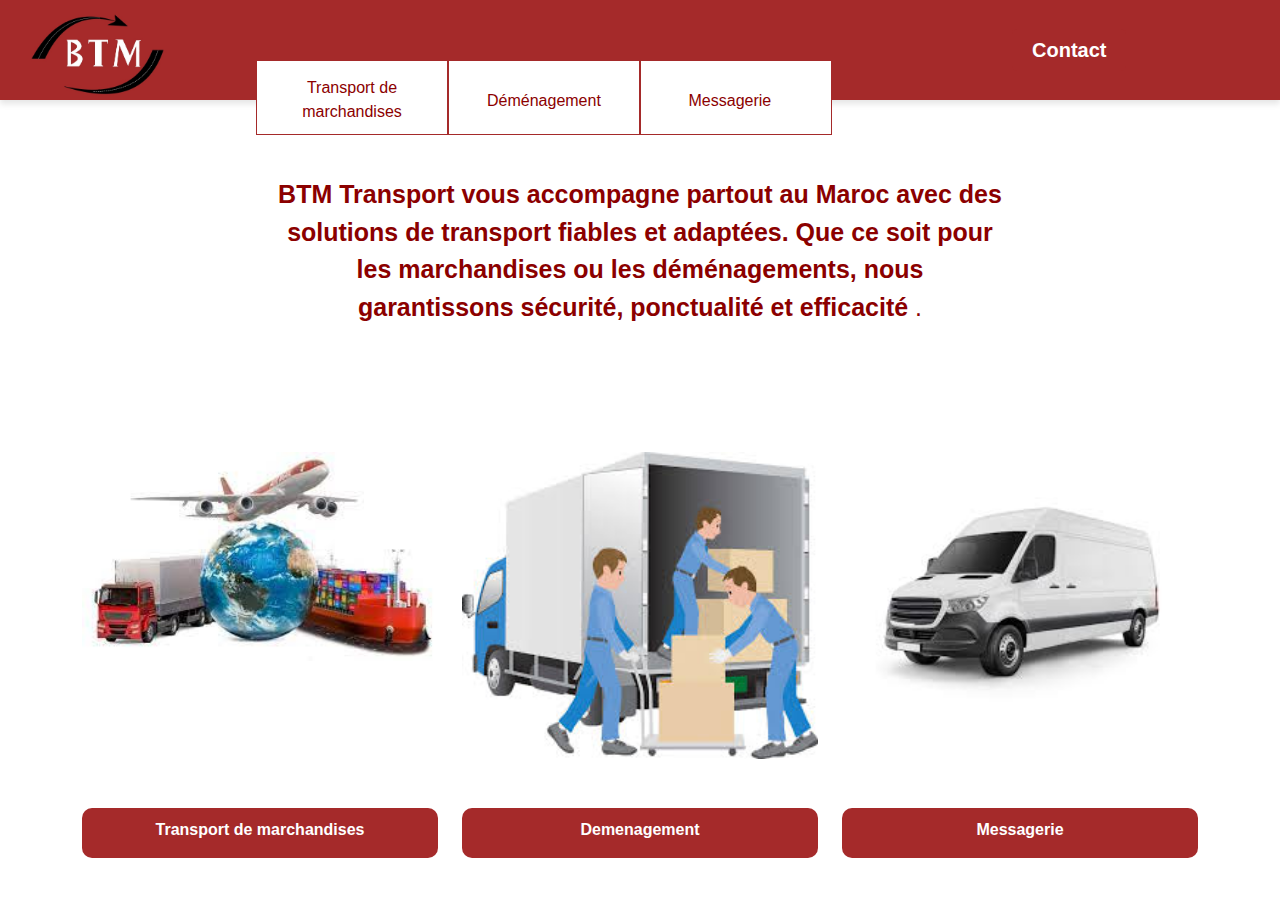
<file: index.html>
<!DOCTYPE html>
<html lang="fr">
<head>
    <meta charset="UTF-8">
    <meta name="viewport" content="width=device-width, initial-scale=1.0">
    <title>BTM | Bendaguir Transport Marocain sarl </title>
    <link rel="icon" type="image/png" href="image_logo.jpg">
    <link href="https://cdn.jsdelivr.net/npm/bootstrap@5.3.0/dist/css/bootstrap.min.css" rel="stylesheet">
    <link rel="stylesheet" type="text/css" href="./style.css">

</head>

<body class="page-principal">
    <header class="header">
        <div class="logo_place">
            <a href="index.html" class="logo">
                <div class="logo">
                    <img src="image_logo.jpg" alt="Logo Entreprise">
                 </div>
            </a>
        </div>

        <div class="contact_bouton">
            <a href="contact.html" class="login-button">Contact</a>
        </div>        
    </header>
    

    <a href="transport.html" class="contact1">
        <p>Transport de marchandises</p>
    </a>

    <a href="demenagement.html" class="contact2">
        <p>Déménagement</p>
    </a>

    <a href="messagerie.html" class="contact3">
        <p>Messagerie</p>
    </a>
    

    <br> <br> <br> <br> 

    <div class="content">
        <div class="container_description">
            <p> 
                <b>BTM Transport vous accompagne partout au Maroc avec des solutions de transport fiables
                et adaptées. Que ce soit pour les marchandises ou les déménagements, nous garantissons 
                sécurité, ponctualité et efficacité </b>.
            </p>
        </div>

        <div class="container">
            <div id="choix_service" class="row">
                <div class="col-12 col-lg-4">
                    <ul class="link-list">
                        <li class="list-item">
                            <span class="icon2">
                                <div class="image-container">
                                    <img src="Image_transport.jpg" alt="" class="image_trans">
                                    <span class="texte_trans">
                                        <b>
                                            La société BTM transport, le transporteur européen, organise vos 
                                            transports routiers (chargements complets) de l'ensemble du Maroc
                                            vers l'île de France et vice versa.
                                        </b>
                                    </span>
                                </div>
                            </span>
                        </li>
                        <li class="list-item">
                            <a href="transport.html" class="btn-link">Transport de marchandises</a>
                        </li>
                    </ul>
                </div>
                <div class="col-12 col-lg-4">
                    <ul class="link-list">
                        <li class="list-item">
                            <span class="icon2">
                                <div class="image-container">
                                    <img src="Image_demenagement.jpg" alt="" class="image_dem">
                                    <span class="texte_dem">
                                        <b> 
                                            BTM Transport - Votre expert en déménagement en France et au Maroc
                                            Nous assurons un service fiable, sécurisé et sur mesure pour un 
                                            déménagement en toute sérénité.

                                        </b>
                                    </span>
                                </div>
                            </span>
                        </li>
                        <li class="list-item">
                            <a href="demenagement.html" class="btn-link">Demenagement</a>
                        </li>
                    </ul>
                </div>
                <div class="col-12 col-lg-4">
                    <ul class="link-list">
                        <li class="list-item">
                            <span class="icon2">
                                <div class="image-container">
                                    <img src="Image_messagerie_2.png" alt="" class="image_mess">
                                    <span class="texte_mess">
                                        <b> 
                                            Votre solution de messagerie express de la France au Maroc et vice versa.
                                            Rapide, fiable et sécurisé, nous assurons la livraison de vos lettres
                                            en tout sérénité.
                                        </b>
                                    </span>
                                </div>
                            </span>
                        </li>
                        <li class="list-item">
                            <a href="messagerie.html" class="btn-link">Messagerie</a>
                        </li>
                    </ul>
                </div>
            </div>
        </div>
    </div>
    <script src="ecran.js"></script>
</body>
</html>
</file>
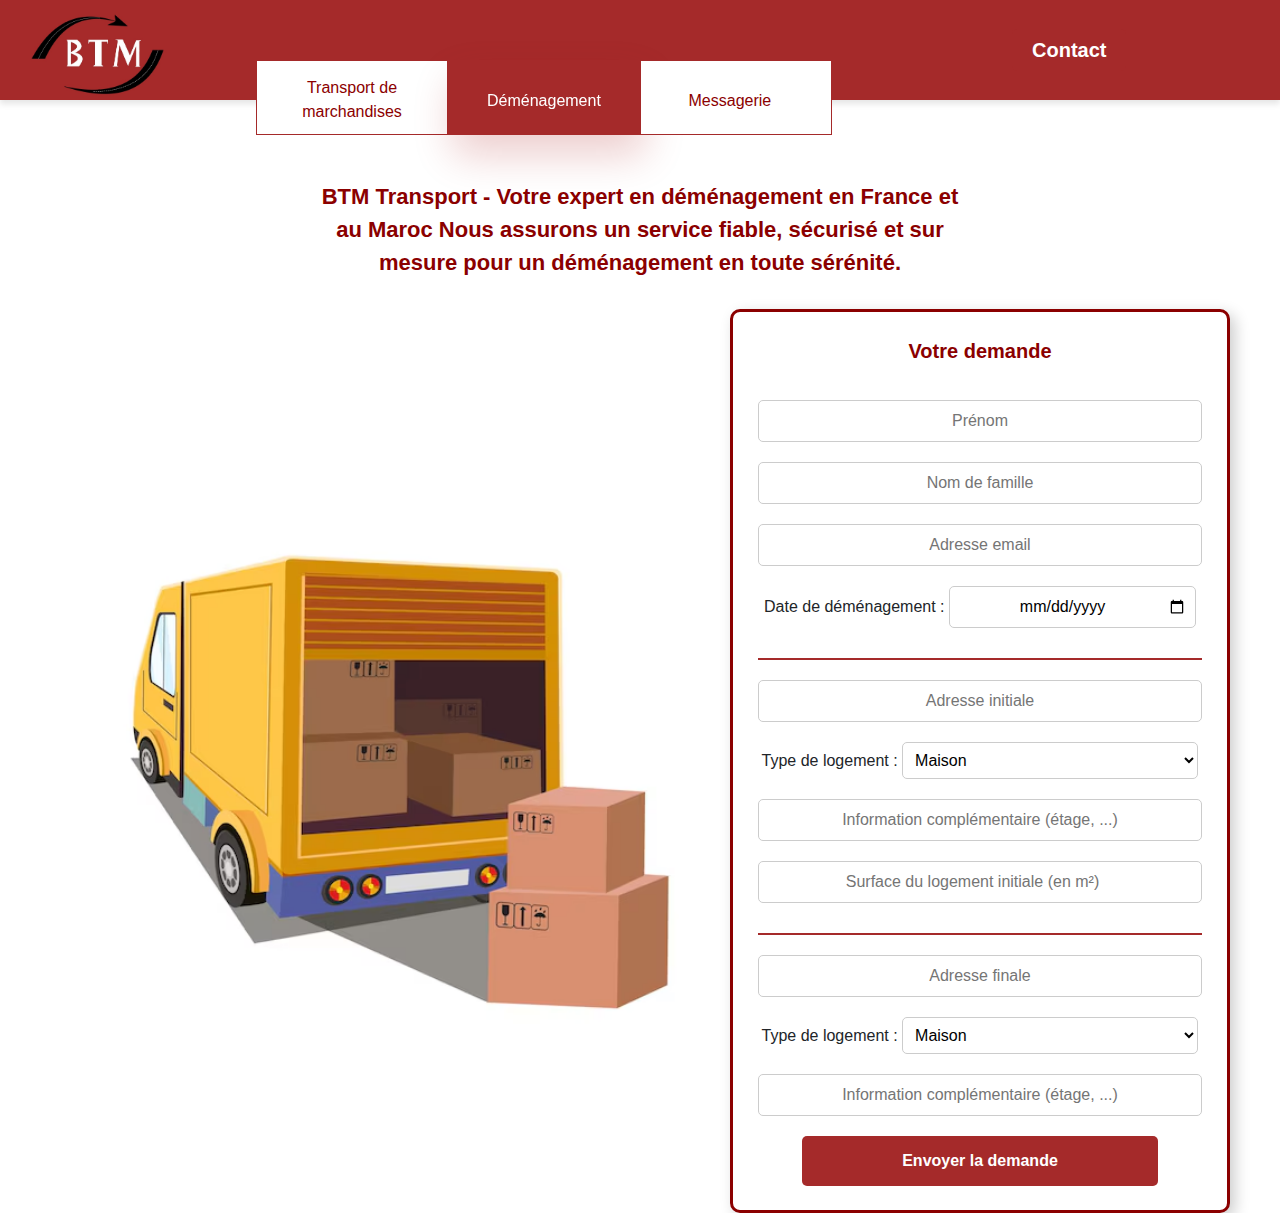
<file: demenagement.html>
<!DOCTYPE html>
<html lang="fr">
<head>
    <meta charset="UTF-8">
    <meta name="viewport" content="width=device-width, initial-scale=1.0">
    <title>BTM | Bendaguir Transport Marocain sarl </title>
    <link rel="icon" type="image/png" href="image_logo.jpg">
    <link href="https://cdn.jsdelivr.net/npm/bootstrap@5.3.0/dist/css/bootstrap.min.css" rel="stylesheet">
    <link rel="stylesheet" type="text/css" href="./style.css">

</head>

<body class="page-demenagement">
    <header class="header">
        <div class="logo_place">
            <a href="index.html" class="logo">
                <div class="logo">
                    <img src="image_logo.jpg" alt="Logo Entreprise">
                 </div>
            </a>
        </div>

        <div class="contact_bouton">
            <a href="contact.html" class="login-button">Contact</a>
        </div>        
    </header>
    

    <a href="transport.html" class="contact1">
        <p>Transport de marchandises</p>
    </a>

    <a href="demenagement.html" class="contact2">
        <p>Déménagement</p>
    </a>

    <a href="messagerie.html" class="contact3">
        <p>Messagerie</p>
    </a>
    
    <div class="top">
        <b> 
            BTM Transport - Votre expert en déménagement en France et au Maroc
            Nous assurons un service fiable, sécurisé et sur mesure pour un 
            déménagement en toute sérénité.
        </b>
    </div>

    <div class="content">
        <div class="container-bigimage">
            <img src="Image_demenagement_ver.jpg" alt="" class="image-big">
        </div>

        <div class="container-form">
            <br>
            <div class="title-transport">
                <b>Votre demande</b>
            </div>
            <br>
            <form class="transport-form" action="">
                <div id="Prenom input" class="trans-input">
                    <input id="prenom" name="prenom" placeholder="Prénom" type="text" required>
                </div>

                <div id="Nom input" class="trans-input">
                    <input id="nom" name="nom" placeholder="Nom de famille" type="text" required>
                </div>

                <div id="Mail input" class="trans-input">
                    <input id="mail" name="mail" placeholder="Adresse email" type="email" required>
                </div>

                <div id="Date input" class="trans-input-date">
                    <label for="date">Date de déménagement : </label>
                    <input id="date" name="date"  type="date" required>
                </div>

                <span class="separator-hor"></span>

                <div id="Adresse-init input" class="trans-input">
                    <input id="adresse-init" name="adresse-init" placeholder="Adresse initiale" type="text" required>
                </div>

                <label for="type_init"> Type de logement :</label>
                <select id="type_init" name="type_init" class="trans-input-type">
                    <option value="solution1">Maison</option>
                    <option value="solution2">Appartement</option>
                </select>

                <div id="Precision-init input" class="trans-input">
                    <input id="precision-init" name="precision-init" placeholder="Information complémentaire (étage, ...)" type="text" required>
                </div>

                <div id="Surface-init input" class="trans-input">
                    <input id="surface-init" name="surface-init" placeholder="Surface du logement initiale (en m²)" type="number" required>
                </div>

                <span class="separator-hor"></span>

                <div id="Adresse-fin input" class="trans-input">
                    <input id="adresse-fin" name="adresse-fin" placeholder="Adresse finale" type="text" required>
                </div>

                <label for="type_fin"> Type de logement :</label>
                <select id="type_fin" name="type_init">
                    <option value="solution1">Maison</option>
                    <option value="solution2">Appartement</option>
                </select>

                <div id="Precision-fin input" class="trans-input">
                    <input id="precision-fin" name="precision-fin" placeholder="Information complémentaire (étage, ...)" type="text" required>
                </div>

                <div class="bouton">
                    <button type="bouton" id="livrer" onclick="send_mail()">
                        Envoyer la demande
                    </button>

                <br> <br>
                </div>
            </form>
        </div>
    </div>
    <script src="mail.js"></script>

</body>


</html>
</file>
<file: style.css>
/* PAGE INDEX */

body {
    font-family: Arial, sans-serif;
    background-color: white;
}

img {
    width: 100%; /* Prend toute la place dispo */
    height: 100ù; /* Ajuste selon ton besoin */
    object-fit: contain; /* Garde tout visible */
}

footer {
    background-color: brown !important;
}


.icon {
    display: inline-block; /* Permet au span de prendre une largeur propre */
    width: 40px; /* Ajuste selon la taille de l'icône */
    height: 40px;
}

.icon2 {
    display: inline-block; /* Permet au span de prendre une largeur propre */
    width: 356px; /* Ajuste selon la taille de l'icône */
    height: 356px;
}

a {
    color: white; /* Définit la couleur du texte en blanc */
    text-decoration: none; /* Enlève le soulignement */
}


.bouton button{
    display : inline-block;
    width: 356px;
    height: 50px; 
    background-color: none; /* Couleur de fond */
    color: white; /* Couleur du texte */
    font-weight: bold; /* Met le texte en gras */
}

.btn-link {
    display: inline-block;
    width: 356px;
    height: 50px; 
    padding: 10px 20px;
    background-color: brown;
    color: white;
    font-weight: bold;
    text-decoration: none;
    border-radius: 10px;
    text-align: center;
}
.btn-link:hover {
    background-color: darkred;
    color:white;
}


.title {
    display: inline-block; /* Permet au span de prendre une largeur propre */
    height: 40px;
    color:black;
}

.link-list {
    list-style: none; /* Supprime les puces des <ul> */
    padding: 0; /* Évite un décalage à gauche */
    margin: 0;
}

.list-item::marker {
    content: none; /* Supprime le ::marker */
}



/* Header */

/* Style de l'en-tête fixe */
.header {
    position: fixed; /* Fixe l'en-tête en haut */
    top: 0; /* Collé en haut */
    left: 0;
    width: 100%; /* Largeur complète */
    height: 100px; /* Hauteur de l'en-tête */
    background-color: brown; /* Couleur de fond */
    color: white; /* Texte en blanc */
    text-align: center; /* Centrage du texte */
    line-height: 60px; /* Centrage vertical */
    font-size: 20px;
    font-weight: bold;
    box-shadow: 0px 4px 6px rgba(0, 0, 0, 0.1); /* Ombre légère */
    z-index: 1000; /* Reste au-dessus des autres éléments */
    display: flex;
    align-items: center;
    padding: 0 20px;
}

/* Pour éviter que le contenu ne soit caché sous l'en-tête */
.content {
    position:relative;
    align-items: center;
}

/* 🔹 Grille de Bootstrap */
.container-fluid {
    padding-left: 20px;
    padding-right: 20px;
}

/* 🔹 Logo */
.logo img {
    height: 100px;
    top:0;
    left:0;
    width: auto;
}

.container_info{
    position:relative;
    width:630px;
    height:75px;
    top:50px;
    left: 50px;
    background-color: white;
    border: 1px solid darkred; /* Contour rouge */
    display:flex;
    flex-wrap: wrap;
}


/* Sur les petits écrans, chaque lien prend la largeur complète */
@media (max-width: 768px) {
    .container_info a {
        width: 100%;
        text-align: center; /* Centrer le texte pour une meilleure lisibilité */
        padding: 10px 0; /* Un peu de padding pour les clics faciles */
    }

    .separator {
        display: none; /* Cacher les séparateurs sur les petits écrans */
    }

    /* Réorganiser les sections pour qu'elles soient toutes sous le logo sur mobile */
    .col-8.col-lg-10 {
        flex: 1 1 100%; /* Utilise toute la largeur de l'écran sur les petits appareils */
    }
}


/* 🔹 Menu "Services" */
.nav-menu {
    position: relative;
    width:200px;
    height:75px;
}

/* 🔹 Bouton "Services" */
.menu-btn {
    position:relative;
    background: none;
    width:150px;
    height:75px;
    color: brown;
    font-size: 18px;
    border: none;
    cursor: pointer;
    padding: 10px;
}

/* 🔹 Sous-menu déroulant */
.dropdown {
    display: none;
    position: absolute;
    top: 60px;
    left: 0;
    background-color: white;
    min-width: 200px;
    box-shadow: 0px 4px 6px rgba(0, 0, 0, 0.2);
    border-radius: 5px;
    border: 1px solid darkred; /* Contour rouge */
    white-space: nowrap; /* Empêche le texte de passer à la ligne */
}

/* 🔹 Liens du sous-menu */
.dropdown a {
    height : 40px;
    display: block;
    color: brown;
    text-decoration: none;
    border: 1px solid darkred; /* Contour rouge */
    text-align: center; /* Centre les éléments à l'intérieur */
    line-height: 40px; /* Centre verticalement */
    font-size: 14px;
}

.dropdown a:hover {
    background-color: whitesmoke;
}

/* 🔹 Afficher le menu au survol */
.nav-menu:hover .dropdown {
    display: block;
}

.separator {
    position:relative;
    background-color: brown;     /* Couleur de la barre verticale */
    display: inline-block; /* Garde le séparateur sur la même ligne */
    vertical-align: middle; /* Aligne verticalement avec le texte */
    width:2px;
    height:60px;
    top:7px;
}

.container_info .contact{
    position:relative;
    color:brown;
    text-decoration:none;
    width:200px;
    height:75px;
    font-size: 16px;
    line-height: 1.5;
    display: flex;
    align-items: center;
    text-align: center; 
    justify-content: center;
    padding-top: 15px;
} 
.contact-act{
    position:relative;
    color:white;
    background-color: rgb(169, 33, 33);
    text-decoration:none;
    width:200px;
    height:75px;
    font-size: 16px;
    line-height: 1.5;
    display: flex;
    align-items: center;
    text-align: center; 
    justify-content: center;
    padding-top: 15px;
    border-top: 1px solid darkred;
    border-bottom: 1px solid darkred;
    box-shadow: 0px 4px 6px rgb(169, 33, 33);

}

.container_info .contact:hover {
    background-color: whitesmoke;
    border-top: 1px solid darkred;
    border-bottom: 1px solid darkred;
}

/* 🔹 Bouton "Connect/Login" */
.login-button {
    background-color: brown;
    color: white;
    font-weight: bold;
    padding: 10px 20px;
    border: none;
    border-radius: 5px;
    cursor: pointer;
    text-decoration: none;
}

.login-button:hover {
    background-color: darkred;
}

.col-6.d-flex {
    gap: 50px; /* Ajuste l'espacement entre les éléments */
}
/* Header */


.container-top {
    position : relative;
    width : 100%;
    height : 400px;
    top : 0px;
}

.image_trans {
    width: 100%;
    height: 100%;
    object-fit: cover;
    transition: opacity 0.3s ease-in-out; /* Animation fluide */
}

.texte_trans {
    position: absolute;
    color: black; /* Couleur du texte */
    font-size: 18px;
    opacity: 0; /* Caché par défaut */
    transition: opacity 0.3s ease-in-out;
    width:356px;
    height:356px;
    left:80px;
    padding: 20px;
    padding-top: 100px;
    text-align: center;  
}

.image_dem {
    width: 100%;
    height: 100%;
    object-fit: cover;
    transition: opacity 0.3s ease-in-out; /* Animation fluide */
}

.texte_dem {
    position: absolute;
    color: black; /* Couleur du texte */
    font-size: 18px;
    opacity: 0; /* Caché par défaut */
    transition: opacity 0.3s ease-in-out;
    width:356px;
    height:356px;
    left:465px;
    padding: 20px;
    padding-top: 100px;
    text-align: center;  
}

.image_mess {
    width: 100%;
    height: 100%;
    object-fit: cover;
    transition: opacity 0.3s ease-in-out; /* Animation fluide */
}

.texte_mess {
    position: absolute;
    color: black; /* Couleur du texte */
    font-size: 18px;
    opacity: 0; /* Caché par défaut */
    transition: opacity 0.3s ease-in-out;
    width:356px;
    height:356px;
    left:850px;
    padding: 20px;
    padding-top: 100px;
    text-align: center;  
}


@media (min-width: 1024px) {
    .logo_place {
        position : relative; 
        left : 0%;
        top : 0%;
        width : 80%;
        height : 100px;
        display : flex;
        justify-content: flex-start; /* Aligne les éléments à gauche */
        align-items: center; /* Aligne verticalement l'image au centre (si nécessaire) */
    }

    .logo_place a {
        position : relative;
        width : 150px;
        height : 100%;
        left : 0%;
    }
    
    .logo {
        position : relative;
        left : 0%;
    }
    
    .contact1 {
        display: flex;
        position : fixed;
        left : 20%;
        top : 60px;
        z-index : 1000000;
        width : 15%;
        height : 75px;
        background-color: white;
        color : darkred;
        text-align: center;
        border: 1px solid brown;
    }
    
    .contact1 p{
        position : relative;
        top : 20%;
    }
    
    .contact1:hover {
        background-color: whitesmoke;
        border-top: 1px solid darkred;
        border-bottom: 1px solid darkred;
    }
    
    .contact2 {
        display : flex;
        position : fixed;
        left : 35%;
        top : 60px;
        z-index : 1000000;
        width : 15%;
        height : 75px;
        background-color: white;
        color : darkred;
        text-align: center;
        border: 1px solid brown;
    }
    
    .contact2 p{
        position : relative;
        top : 38%;
        left : 20%;
    }
    
    .contact2:hover {
        background-color: whitesmoke;
        border-top: 1px solid darkred;
        border-bottom: 1px solid darkred;
    }
    
    .contact3 {
        display : flex;
        position : fixed;
        left : 50%;
        top : 60px;
        z-index : 1000000;
        width : 15%;
        height : 75px;
        background-color: white;
        color : darkred;
        text-align: center;
        border: 1px solid brown;
    }
    
    .contact3 p{
        position : relative;
        top : 38%;
        left : 25%;
    }
    
    .contact3:hover {
        background-color: whitesmoke;
        border-top: 1px solid darkred;
        border-bottom: 1px solid darkred;
    }

    .container_description {
        position:relative;
        width:60%;
        left :20%;
        top : 10px;
        padding: 20px;
        font-size:25px;
        text-align: center;
        color : darkred;
        margin-bottom: 100px;
        margin-top : 50px;
    }

    .image-container:hover .image_trans {
        opacity: 0.1; /* L'image disparaît */
    }
    
    .image-container:hover .texte_trans {
        opacity: 1; /* Le texte apparaît */
    }

    .image-container:hover .image_dem {
        opacity: 0.1; /* L'image disparaît */
    }
    
    .image-container:hover .texte_dem {
        opacity: 1; /* Le texte apparaît */
    }

    .image-container:hover .image_mess {
        opacity: 0.1; /* L'image disparaît */
    }
    
    .image-container:hover .texte_mess {
        opacity: 1; /* Le texte apparaît */
    }
}


@media (max-width: 767px) {
    .logo_place {
        position : relative; 
        left : 0%;
        top : 0%;
        width : 60%;
        height : 100px;
        display : flex;
        justify-content: flex-start; /* Aligne les éléments à gauche */
        align-items: center; /* Aligne verticalement l'image au centre (si nécessaire) */
    }

    .logo_place a {
        position : relative;
        width : 150px;
        height : 100%;
        left : 0%;
    }
    
    .logo {
        position : relative;
        left : 0%;
    }
    
    .contact_bouton {
        position : relative;
        width:10%;
        left : 0px;;
    }

    .contact1 {
        display : none;
    }
    
    .contact2 {
        display : none;
    }
    
    .contact3 {
        display : none;
    }

    .container_description {
        position:relative;
        width:95%;
        left :2.5%;
        padding: 20px;
        font-size:20px;
        text-align: center;
        color : darkred;
        margin-bottom: 100px;
        margin-top : 50px;
    }

    .image-container:hover .image_trans {
        opacity: 1; /* L'image disparaît */
    }
    
    .image-container:hover .texte_trans {
        opacity: 0; /* Le texte apparaît */
    }

    .image-container:hover .image_dem {
        opacity: 1; /* L'image disparaît */
    }
    
    .image-container:hover .texte_dem {
        opacity: 0; /* Le texte apparaît */
    }

    .image-container:hover .image_mess {
        opacity: 1; /* L'image disparaît */
    }
    
    .image-container:hover .texte_mess {
        opacity: 0; /* Le texte apparaît */
    }
}









/*
/*
/*
/*
PAGE CONTACT
*/


@media (min-width: 1024px) {
    .page-contact .content{
        position : relative;
        display : flex;
        flex-direction: row;
        gap:35px;
        top:80px;
    }

    .page-contact .container-maroc{
        position:relative;
        top:50px;
        width:48%;
        height:400px;
    }

    .page-contact .title{
        position:relative;
        font-size: 23px;
        color:darkred;
        top:10px;
        left:20px;
    }

    .page-contact .texte{
        font-size: 18px;
        color : darkred;
        margin-right: 50px;
    }

    .page-contact .login-button{
        background-color: darkred;
        box-shadow: 5px 5px 15px rgba(8, 8, 8, 0.2); 
    }

    .page-contact .icon {
        width : 20px;
        height : 20px;
    }
}


@media (max-width: 767px) {
    .page-contact .content{
        position : relative;
        display : flex;
        flex-direction: column;
        gap:35px;
        top:80px;
    }

    .page-contact .container-maroc{
        position:relative;
        width:100%;
        height: auto;
        margin-bottom: 20px;
    }

    .page-contact .title{
        position:relative;
        font-size: 23px;
        color:darkred;
        top:10px;
        left:20px;
    }

    .page-contact .texte{
        font-size: 12px;
        color : darkred;
        background-color: darkred;
        margin-right: 20px;
    }

    .page-contact .login-button{
        background-color: darkred;
        box-shadow: 5px 5px 15px rgba(8, 8, 8, 0.2); 
    }

    .page-contact .icon {
        width : 20px;
        height : 20px;
    }
}










/*
/*
/*
/*
/*
PAGE TRANSPORT
/*
/*
/*
/*
*/
@media (min-width: 1024px) {
    .page-transport .top {
        position : relative;
        top : 180px;
        left:25%;
        width : 50%;
        color : darkred;
        font-size: 22px;
        text-align: center;
    }

    .page-transport .content{
        display : flex;
        justify-content: flex-start;
        padding-left: 50px;
        top:80px;
    }

    .page-transport .container-form{
        position : relative;
        width : 500px;
        top:130px;
        background-color: white; 
        border: 3px solid darkred; 
        border-radius: 10px; 
        box-shadow: 5px 5px 15px rgba(0, 0, 0, 0.2); 
        text-align: center; 
    }
}

@media (max-width: 767px) {
    .page-transport .top {
        position : relative;
        top : 180px;
        left: 2.5%;
        width : 95%;
        color : darkred;
        font-size: 20px;
        text-align: center;
    }

    .page-transport .content{
        display : flex;
        top:80px;
    }

    .page-transport .container-form{
        position : relative;
        width : 95%;
        top:130px;
        left : 5%;
        background-color: white; 
        border: 3px solid darkred; 
        border-radius: 10px; 
        box-shadow: 5px 5px 15px rgba(0, 0, 0, 0.2); 
        text-align: center; 
    }
}

.page-transport .contact1 {
    background-color: brown;
    color : white;
    box-shadow: 5px 20px 40px rgba(165, 10, 10, 0.2); 

}

.page-transport .container-bigimage{
    position : relative;
    top :130px;
    width : 700px;
    padding-left: 30px;
}

.page-transport .title-transport{
    height: 40px;
    font-size: 20px;
    color:darkred
}

/* Style des inputs */
.page-transport .trans-input {
    display: flex;
    align-items: center;
    margin-bottom: 20px; /* Espacement entre chaque input */
}

.page-transport .trans-input input {
    position:relative;
    left:5%;
    width: 90%; /* Ajuste la largeur */
    padding: 8px;
    border: 1px solid #ccc;
    border-radius: 5px;
    text-align: center;
    align-items:center;
}

.page-transport .trans-input-date input {
    position:relative;
    width: 50%; /* Ajuste la largeur */
    padding: 8px;
    border: 1px solid #ccc;
    border-radius: 5px;
    text-align: center;
    align-items:center;
    margin-bottom: 20px; /* Espacement entre chaque input */

}

.page-transport .trans-input-taille input {
    position:relative;
    width: 25%; /* Ajuste la largeur */
    padding: 8px;
    border: 1px solid #ccc;
    border-radius: 5px;
    text-align: center;
    align-items:center;
    margin-bottom: 20px;
}

.page-transport .bouton button {
    background-color: brown;
    color: white;
    font-weight: bold;
    border: none;
    border-radius: 5px;
    cursor: pointer;
    transition: 0.3s;
}

.page-transport .bouton button:hover {
    background-color: darkred;
}

.page-transport select {
    width: 60%; /* Ajoute de la largeur */
    padding: 8px;
    border: 1px solid #ccc;
    border-radius: 5px;
    background-color: white;
    font-size: 16px;
    margin-bottom: 30px; /* Espacement entre chaque input */
}

.page-transport option {
    padding: 10px;
}

.page-transport .separator-hor{
    position:relative;
    background-color: brown;     /* Couleur de la barre verticale */
    display: inline-block; /* Garde le séparateur sur la même ligne */
    vertical-align: middle; /* Aligne verticalement avec le texte */
    width:90%;
    height:2px;
    margin-top: 10px;
    margin-bottom: 30px; /* Optionnel : ajoute un espace en dessous de la barre */
}


.page-transport .tabs-container {
    display: flex;
    gap: 5px;
    margin-bottom: 10px;
    margin-left:5px
}

.page-transport .tab-btn {
    background-color: brown;
    color : white;
    border: none;
    padding: 8px 12px;
    cursor: pointer;
    border-radius: 5px;
}

.page-transport .tab-btn:hover {
    background-color: darkred;
}

.page-transport .marchandise-item {
    border: 1px solid #ccc;
    padding: 10px;
    border-radius: 5px;
    margin-bottom: 20px;
}

.page-transport .type-label{
    position : relative;
    color : black;
    top:8px;
}

.page-transport .type-select{
    position : relative;
    color : black;
    top:15px;
    left : 10px;
    margin-bottom: 10px;
}












/*
/*
/*
/*
/*
PAGE DEMENAGEMENT
/*
/*
/*
/*
*/

@media (min-width: 1024px) {
    .page-demenagement .top {
        position : relative;
        top : 180px;
        left:25%;
        width : 50%;
        color : darkred;
        font-size: 22px;
        text-align: center;
    }

    .page-demenagement .content{
        display : flex;
        justify-content: flex-end;
        padding-right: 50px;
        top:80px;
    }

    .page-demenagement .container-form{
        position : relative;
        width : 500px;
        top:130px;
        background-color: white; 
        border: 3px solid darkred; 
        border-radius: 10px; 
        box-shadow: 5px 5px 15px rgba(0, 0, 0, 0.2); 
        text-align: center; 
    }
}

@media (max-width: 767px) {
    .page-demenagement .top {
        position : relative;
        top : 180px;
        width : 95%;
        left : 2.5%;
        color : darkred;
        font-size: 20px;
        text-align: center;
    }

    .page-demenagement .content{
        display : flex;
        top:80px;
    }

    .page-demenagement .container-form{
        position : relative;
        width : 90%;
        top:130px;
        background-color: white; 
        border: 3px solid darkred; 
        border-radius: 10px; 
        box-shadow: 5px 5px 15px rgba(0, 0, 0, 0.2); 
        text-align: center; 
    }
}

.page-demenagement .contact2 {
    color : white;
    background-color: brown;
    box-shadow: 5px 20px 40px rgba(165, 10, 10, 0.2); 
}


.page-demenagement .container-bigimage{
    position : relative;
    top :130px;
    width : 700px;
}

.page-demenagement .title-transport{
    height: 40px;
    font-size: 20px;
    color:darkred
}

/* Style des inputs */
.page-demenagement .trans-input {
    display: flex;
    align-items: center;
    margin-bottom: 20px; /* Espacement entre chaque input */
}

.page-demenagement .trans-input input {
    position:relative;
    left:5%;
    width: 90%; /* Ajuste la largeur */
    padding: 8px;
    border: 1px solid #ccc;
    border-radius: 5px;
    text-align: center;
    align-items:center;
}

.page-demenagement .trans-input-date input {
    position:relative;
    width: 50%; /* Ajuste la largeur */
    padding: 8px;
    border: 1px solid #ccc;
    border-radius: 5px;
    text-align: center;
    align-items:center;
    margin-bottom: 20px; /* Espacement entre chaque input */

}

.page-demenagement .trans-input-type input {
    position:relative;
    width: 30%; /* Ajuste la largeur */
    padding: 8px;
    border: 1px solid #ccc;
    border-radius: 5px;
    text-align: center;
    align-items:center;
    margin-bottom: 20px; /* Espacement entre chaque input */

}

.page-demenagement .trans-input-taille input {
    position:relative;
    width: 25%; /* Ajuste la largeur */
    padding: 8px;
    border: 1px solid #ccc;
    border-radius: 5px;
    text-align: center;
    align-items:center;
    margin-bottom: 20px;
}

.page-demenagement select {
    width: 60%; /* Ajoute de la largeur */
    padding: 8px;
    border: 1px solid #ccc;
    border-radius: 5px;
    background-color: white;
    font-size: 16px;
    margin-bottom: 20px; /* Espacement entre chaque input */
}

.page-demenagement option {
    padding: 10px;
}

.page-demenagement .separator-hor{
    position:relative;
    background-color: brown;     /* Couleur de la barre verticale */
    display: inline-block; /* Garde le séparateur sur la même ligne */
    vertical-align: middle; /* Aligne verticalement avec le texte */
    width:90%;
    height:2px;
    margin-top: 10px;
    margin-bottom: 20px; /* Optionnel : ajoute un espace en dessous de la barre */
}

/* Style du bouton */
.page-demenagement .bouton button {
    background-color: brown;
    color: white;
    font-weight: bold;
    border: none;
    border-radius: 5px;
    cursor: pointer;
    transition: 0.3s;
}

.page-demenagement .bouton button:hover {
    background-color: darkred;
}








/*
/*
/*
/*
/*
PAGE MESSAGERIE
/*
/*
/*
/*
*/

@media (min-width: 1024px) {
    .page-messagerie .top {
        position : relative;
        top : 180px;
        left:25%;
        width : 50%;
        color : darkred;
        font-size: 22px;
        text-align: center;
    }

    .page-messagerie .content{
        display : flex;
        justify-content: flex-start;
        padding-left: 50px;
        top : 80px;
    }

    .page-messagerie .container-form{
        position : relative;
        width : 500px;
        top:130px;
        background-color: white; 
        border: 3px solid darkred; 
        border-radius: 10px; 
        box-shadow: 5px 5px 15px rgba(0, 0, 0, 0.2); 
        text-align: center; 
    }
}

@media (max-width: 767px) {
    .page-messagerie .top {
        position : relative;
        top : 180px;
        left: 2.5%;
        width : 95%;
        color : darkred;
        font-size: 20px;
        text-align: center;
    }

    .page-messagerie .content{
        display : flex;
        top : 80px;
    }

    .page-messagerie .container-form{
        position : relative;
        width : 90%;
        top:130px;
        left : 5%;
        background-color: white; 
        border: 3px solid darkred; 
        border-radius: 10px; 
        box-shadow: 5px 5px 15px rgba(0, 0, 0, 0.2); 
        text-align: center; 
    }
}

.page-messagerie .contact3 {
    color : white;
    background-color: brown;
    box-shadow: 5px 20px 40px rgba(165, 10, 10, 0.2); 
}

.page-messagerie .container-bigimage{
    position : relative;
    top :120px;
    width : 700px;
    padding-left: 50px;
}

.page-messagerie .title-transport{
    height: 40px;
    font-size: 20px;
    color:darkred
}

/* Style des inputs */
.page-messagerie .trans-input {
    display: flex;
    align-items: center;
    margin-bottom: 20px; /* Espacement entre chaque input */
}

.page-messagerie .trans-input input {
    position:relative;
    left:5%;
    width: 90%; /* Ajuste la largeur */
    padding: 8px;
    border: 1px solid #ccc;
    border-radius: 5px;
    text-align: center;
    align-items:center;
}

.page-messagerie .trans-input-date input {
    position:relative;
    width: 50%; /* Ajuste la largeur */
    padding: 8px;
    border: 1px solid #ccc;
    border-radius: 5px;
    text-align: center;
    align-items:center;
    margin-bottom: 20px; /* Espacement entre chaque input */

}

.page-messagerie .trans-input-taille input {
    position:relative;
    width: 25%; /* Ajuste la largeur */
    padding: 8px;
    border: 1px solid #ccc;
    border-radius: 5px;
    text-align: center;
    align-items:center;
    margin-bottom: 20px;
}

.page-messagerie .bouton button {
    background-color: brown;
    color: white;
    font-weight: bold;
    border: none;
    border-radius: 5px;
    cursor: pointer;
    transition: 0.3s;
}

.page-messagerie .bouton button:hover {
    background-color: darkred;
}

.page-messagerie select {
    width: 60%; /* Ajoute de la largeur */
    padding: 8px;
    border: 1px solid #ccc;
    border-radius: 5px;
    background-color: white;
    font-size: 16px;
    margin-bottom: 30px; /* Espacement entre chaque input */
}

.page-messagerie option {
    padding: 10px;
}

.page-messagerie .separator-hor{
    position:relative;
    background-color: brown;     /* Couleur de la barre verticale */
    display: inline-block; /* Garde le séparateur sur la même ligne */
    vertical-align: middle; /* Aligne verticalement avec le texte */
    width:90%;
    height:2px;
    margin-top: 10px;
    margin-bottom: 30px; /* Optionnel : ajoute un espace en dessous de la barre */
}
</file>
